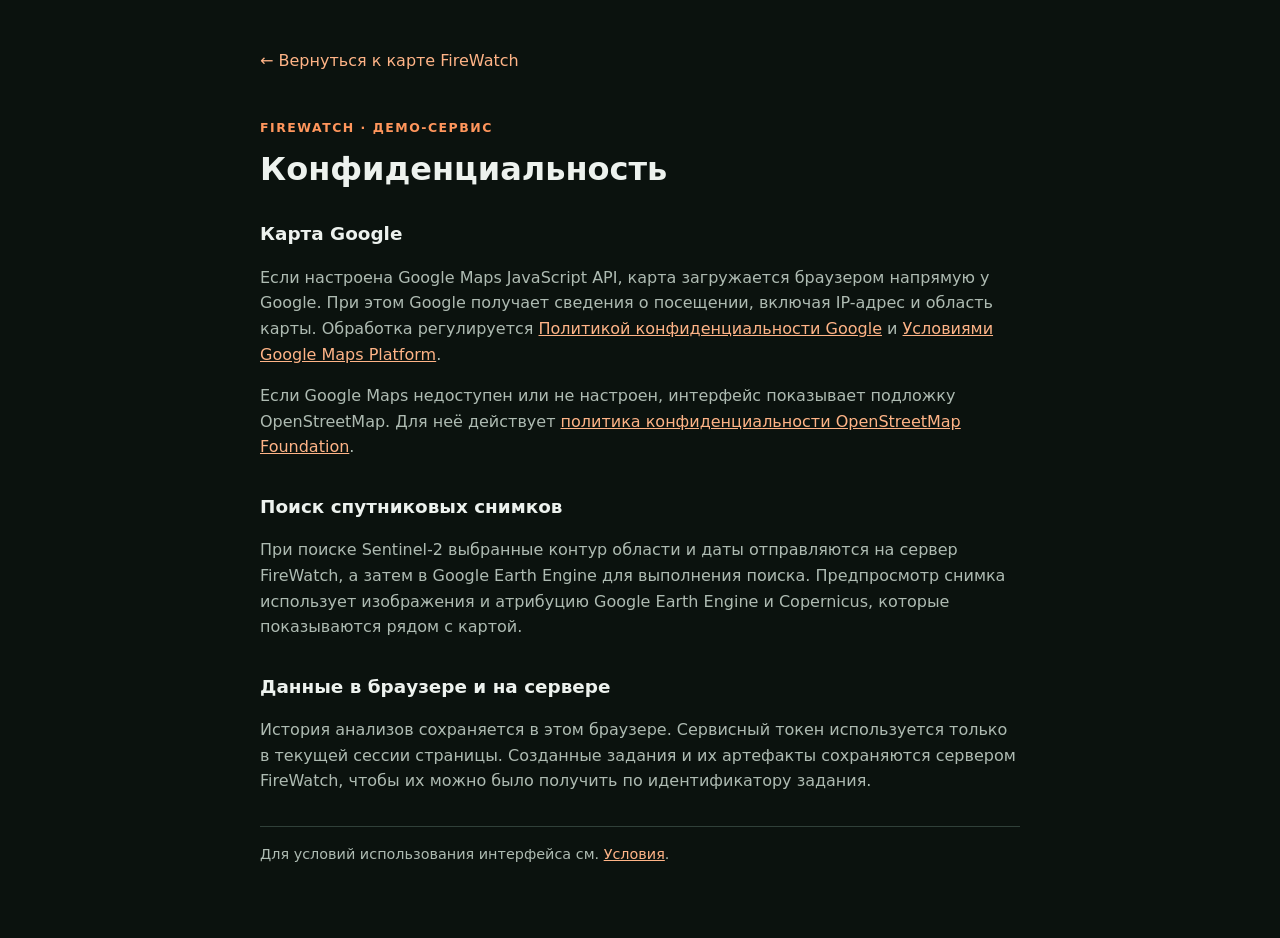
<file: web/privacy.html>
<!doctype html>
<html lang="ru">
  <head>
    <meta charset="utf-8">
    <meta name="viewport" content="width=device-width, initial-scale=1">
    <title>Конфиденциальность · FireWatch</title>
    <style>
      :root { color-scheme: dark; --ink:#edf2ee; --muted:#aebbb2; --line:#304039; --paper:#122018; --accent:#ff965c; }
      * { box-sizing:border-box } body { margin:0; min-height:100vh; background:#0b120e; color:var(--ink); font:16px/1.6 Inter,system-ui,sans-serif; }
      main { width:min(760px,calc(100% - 32px)); margin:0 auto; padding:48px 0 72px; } a { color:#ffb487 } a:hover { color:#ffd0ad } .eyebrow { color:var(--accent); font-size:.78rem; letter-spacing:.12em; font-weight:700 } h1 { line-height:1.15; margin:.25rem 0 1rem } h2 { margin:2rem 0 .5rem; font-size:1.15rem } p,li { color:var(--muted) } .card { padding:20px 22px; background:var(--paper); border:1px solid var(--line); border-radius:14px; } .back { display:inline-block; margin-bottom:2rem; text-decoration:none; } footer { margin-top:2rem; color:var(--muted); font-size:.9rem; border-top:1px solid var(--line); padding-top:1rem; }
    </style>
  </head>
  <body><main>
    <a class="back" href="/">← Вернуться к карте FireWatch</a>
    <p class="eyebrow">FIREWATCH · ДЕМО-СЕРВИС</p><h1>Конфиденциальность</h1>
    <h2>Карта Google</h2>
    <p>Если настроена Google Maps JavaScript API, карта загружается браузером напрямую у Google. При этом Google получает сведения о посещении, включая IP-адрес и область карты. Обработка регулируется <a href="https://policies.google.com/privacy" target="_blank" rel="noopener">Политикой конфиденциальности Google</a> и <a href="https://cloud.google.com/maps-platform/terms" target="_blank" rel="noopener">Условиями Google Maps Platform</a>.</p>
    <p>Если Google Maps недоступен или не настроен, интерфейс показывает подложку OpenStreetMap. Для неё действует <a href="https://wiki.osmfoundation.org/wiki/Privacy_Policy" target="_blank" rel="noopener">политика конфиденциальности OpenStreetMap Foundation</a>.</p>
    <h2>Поиск спутниковых снимков</h2>
    <p>При поиске Sentinel-2 выбранные контур области и даты отправляются на сервер FireWatch, а затем в Google Earth Engine для выполнения поиска. Предпросмотр снимка использует изображения и атрибуцию Google Earth Engine и Copernicus, которые показываются рядом с картой.</p>
    <h2>Данные в браузере и на сервере</h2>
    <p>История анализов сохраняется в этом браузере. Сервисный токен используется только в текущей сессии страницы. Созданные задания и их артефакты сохраняются сервером FireWatch, чтобы их можно было получить по идентификатору задания.</p>
    <footer>Для условий использования интерфейса см. <a href="/terms.html">Условия</a>.</footer>
  </main></body>
</html>
</file>
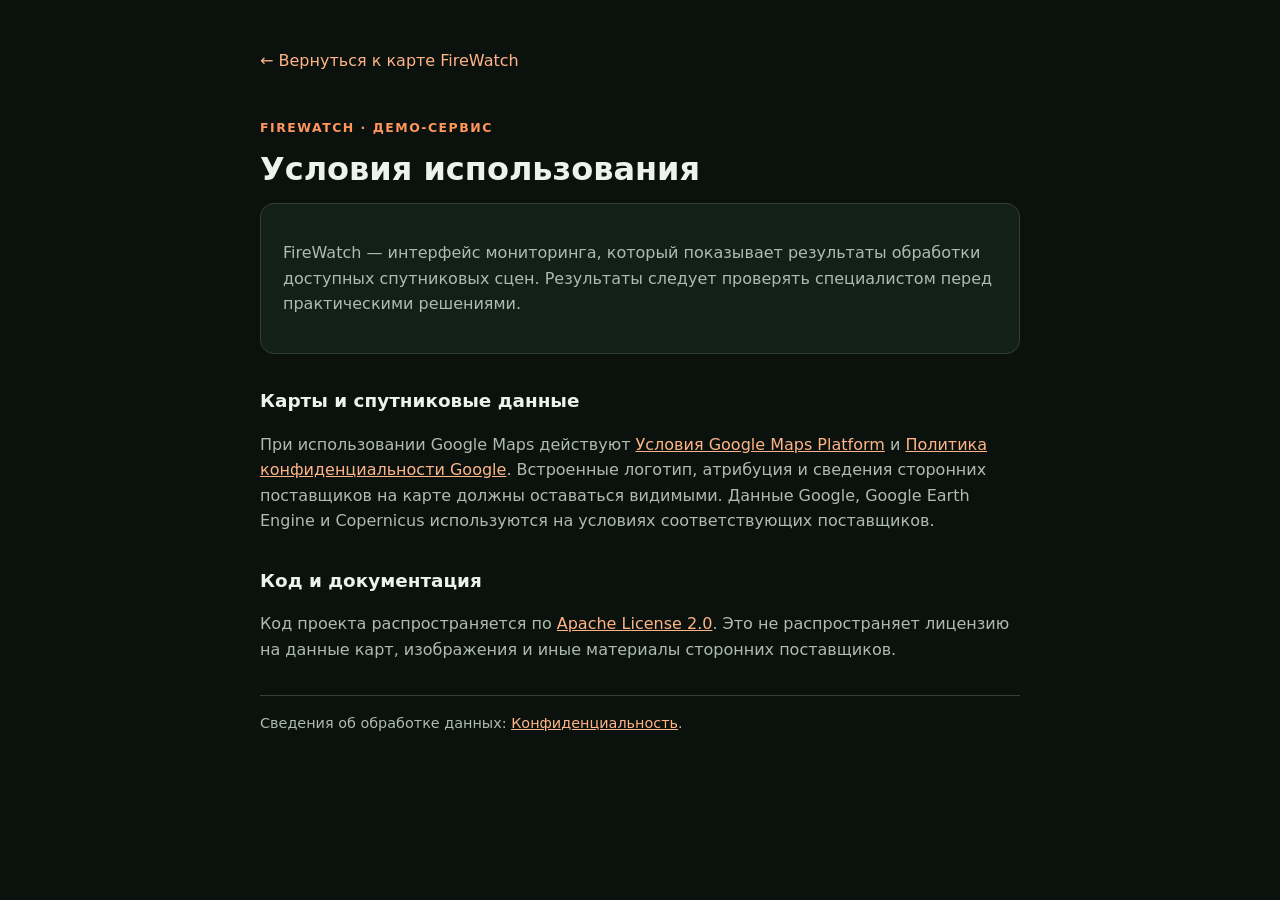
<file: web/terms.html>
<!doctype html>
<html lang="ru">
  <head>
    <meta charset="utf-8">
    <meta name="viewport" content="width=device-width, initial-scale=1">
    <title>Условия использования · FireWatch</title>
    <style>
      :root { color-scheme: dark; --ink:#edf2ee; --muted:#aebbb2; --line:#304039; --paper:#122018; --accent:#ff965c; } * { box-sizing:border-box } body { margin:0; min-height:100vh; background:#0b120e; color:var(--ink); font:16px/1.6 Inter,system-ui,sans-serif; } main { width:min(760px,calc(100% - 32px)); margin:0 auto; padding:48px 0 72px; } a { color:#ffb487 } a:hover { color:#ffd0ad } .eyebrow { color:var(--accent); font-size:.78rem; letter-spacing:.12em; font-weight:700 } h1 { line-height:1.15; margin:.25rem 0 1rem } h2 { margin:2rem 0 .5rem; font-size:1.15rem } p,li { color:var(--muted) } .card { padding:20px 22px; background:var(--paper); border:1px solid var(--line); border-radius:14px; } .back { display:inline-block; margin-bottom:2rem; text-decoration:none } footer { margin-top:2rem; color:var(--muted); font-size:.9rem; border-top:1px solid var(--line); padding-top:1rem }
    </style>
  </head>
  <body><main>
    <a class="back" href="/">← Вернуться к карте FireWatch</a>
    <p class="eyebrow">FIREWATCH · ДЕМО-СЕРВИС</p><h1>Условия использования</h1>
    <div class="card"><p>FireWatch — интерфейс мониторинга, который показывает результаты обработки доступных спутниковых сцен. Результаты следует проверять специалистом перед практическими решениями.</p></div>
    <h2>Карты и спутниковые данные</h2>
    <p>При использовании Google Maps действуют <a href="https://cloud.google.com/maps-platform/terms" target="_blank" rel="noopener">Условия Google Maps Platform</a> и <a href="https://policies.google.com/privacy" target="_blank" rel="noopener">Политика конфиденциальности Google</a>. Встроенные логотип, атрибуция и сведения сторонних поставщиков на карте должны оставаться видимыми. Данные Google, Google Earth Engine и Copernicus используются на условиях соответствующих поставщиков.</p>
    <h2>Код и документация</h2>
    <p>Код проекта распространяется по <a href="https://www.apache.org/licenses/LICENSE-2.0" target="_blank" rel="noopener">Apache License 2.0</a>. Это не распространяет лицензию на данные карт, изображения и иные материалы сторонних поставщиков.</p>
    <footer>Сведения об обработке данных: <a href="/privacy.html">Конфиденциальность</a>.</footer>
  </main></body>
</html>
</file>
